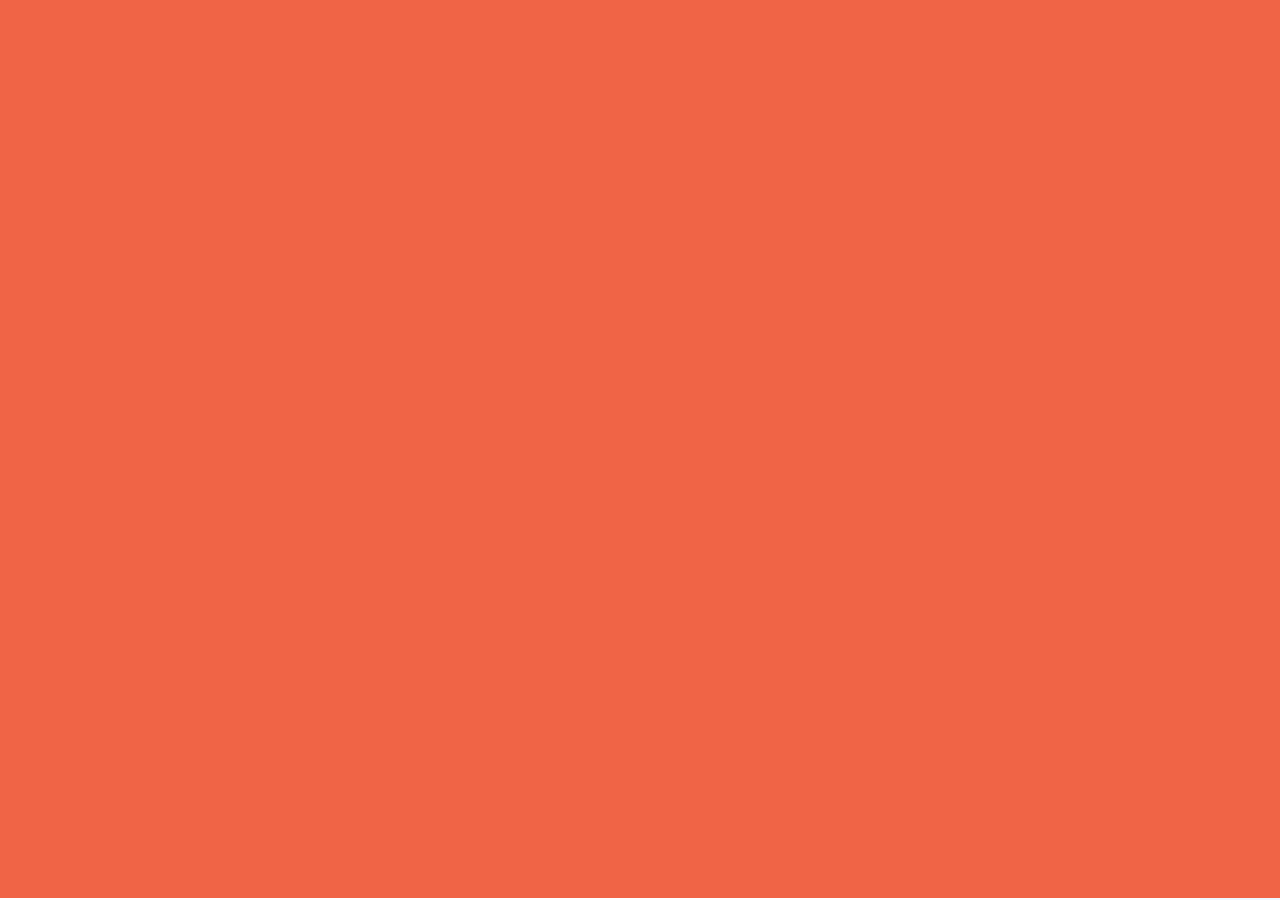
<file: 24Practice/DEMo/index.html>
<!DOCTYPE html>
<html lang="en">
<head>
    <meta charset="UTF-8">
    <meta http-equiv="X-UA-Compatible" content="IE=edge">
    <meta name="viewport" content="width=device-width, initial-scale=1.0">
    <link href="https://cdn.jsdelivr.net/npm/bootstrap@5.0.2/dist/css/bootstrap.min.css">
    <link rel="stylesheet" href="https://cdnjs.cloudflare.com/ajax/libs/font-awesome/6.4.0/css/all.min.css"  />
    <link rel="stylesheet" href="./assets/css/style.css">
    <title>DEMO Scroller</title>
</head>
<body>
  <div class="box"></div>

  <div class="main-logo">
    <a href="./index.html"><svg viewBox="0 0 75 77" fill="none" xmlns="http://www.w3.org/2000/svg" class="logo w-[7.7rem] h-auto"><g class="transition-opacity duration-500 ease-out opacity-100 delay-500"><path d="M32.9269 68.9795H31.7909V76.8173H32.9269V68.9795ZM1.57882 68.8572C1.57882 67.8876 2.43562 67.1284 3.77789 67.1284C4.84098 67.1284 5.79954 67.4764 6.75811 68.2809L7.4375 67.3553C6.38954 66.4903 5.3127 66.0516 3.80677 66.0516C1.84425 66.0516 0.412583 67.2646 0.412583 68.9617C0.412583 70.6588 1.50455 71.5101 3.88103 72.0395C6.05122 72.5099 6.56695 73.071 6.56695 74.0708C6.56695 75.1463 5.65239 75.8903 4.26473 75.8903C2.87708 75.8903 1.80024 75.3897 0.723396 74.3899L0 75.2701C1.23912 76.4074 2.58277 76.9685 4.22073 76.9685C6.27126 76.9685 7.74694 75.7858 7.74694 73.9512C7.74694 72.3132 6.68385 71.4495 4.38301 70.9338C2.10968 70.4332 1.57882 69.8721 1.57882 68.8572V68.8572ZM10.8097 70.0096H13.2302V68.9782H10.8097V66.6127H9.6737V68.9782H8.61061V70.0096H9.6737V74.7392C9.6737 76.3318 10.6034 76.9534 11.8274 76.9534C12.3734 76.9534 12.8011 76.8324 13.1999 76.6206V75.6194C12.8011 75.8161 12.4765 75.8917 12.0928 75.8917C11.3254 75.8917 10.8083 75.5438 10.8083 74.5879V70.0096H10.8097ZM15.5338 76.4514V73.8384C15.5269 73.7476 15.5228 73.6541 15.5228 73.5579V68.9795H14.3868V73.8467C14.3868 74.9909 14.7939 75.9109 15.5338 76.4528V76.4514ZM19.9209 76.8186H21.0431V68.9809H19.9209V73.4685C19.9209 74.9386 18.9321 75.9247 17.6338 75.9247C17.2666 75.9247 16.9462 75.8546 16.6684 75.7267V76.9286C16.8705 76.9658 17.0837 76.985 17.3092 76.985C18.6226 76.985 19.4038 76.3029 19.9209 75.4544V76.8186V76.8186ZM25.9817 76.985C26.3104 76.985 26.6102 76.9397 26.8867 76.8599V75.8367C26.6597 75.9027 26.4246 75.9385 26.188 75.9385C24.7412 75.9385 23.5021 74.7557 23.5021 72.8908C23.5021 71.026 24.7124 69.8584 26.188 69.8584C26.4246 69.8584 26.6597 69.8955 26.8867 69.9601V68.9314C26.6102 68.8558 26.309 68.8118 25.9817 68.8118C24.1512 68.8118 22.3359 70.3287 22.3359 72.906C22.3359 75.4832 24.1512 76.9837 25.9817 76.9837V76.985ZM28.9042 76.8173H30.0402V65.749H28.9042V70.48C28.6663 70.1265 28.3761 69.7882 28.0226 69.5104V70.6189C28.5783 71.1525 28.9482 71.9364 28.9482 72.8908C28.9482 73.8453 28.5769 74.6402 28.0226 75.1752V76.2493C28.3692 75.9618 28.6594 75.6111 28.9042 75.2398V76.8159V76.8173ZM31.718 67.266H33.0163V65.9773H31.718V67.266ZM37.105 76.7884V75.6125C36.1945 75.105 35.599 74.0805 35.599 72.8908C35.599 71.7012 36.1767 70.6519 37.105 70.1582V69.0346C35.5042 69.5915 34.4328 71.1442 34.4328 72.9211C34.4328 74.698 35.5042 76.2451 37.105 76.7884V76.7884ZM42.3888 72.8908C42.3888 70.6615 40.7055 68.8118 38.4184 68.8118C38.3579 68.8118 38.3001 68.8186 38.241 68.8214V69.8515C38.2905 69.8487 38.3386 69.8432 38.3881 69.8432C39.9972 69.8432 41.2226 71.2075 41.2226 72.9211C41.2226 74.6347 40.0701 75.9536 38.4184 75.9536C38.3579 75.9536 38.3001 75.9481 38.241 75.944V76.9919C38.2905 76.9947 38.3386 77.0002 38.3881 77.0002C40.6903 77.0002 42.3874 75.1202 42.3874 72.8922L42.3888 72.8908ZM47.7262 72.6942H48.4565V71.6187H47.7262V67.3127H48.4565V66.2056H46.56V76.8186H47.7262V72.6942V72.6942ZM54.7938 76.8186L51.621 72.4824C53.2439 72.1798 54.4252 71.1484 54.4252 69.3743C54.4252 67.464 52.9647 66.2056 50.6913 66.2056H49.5925V67.3127H50.6019C52.2688 67.3127 53.2438 68.1007 53.2438 69.421C53.2438 70.7413 52.1368 71.6201 50.5868 71.6201H49.5925V72.6955H50.3668L53.3621 76.82H54.7938V76.8186ZM57.5388 72.0423V70.9201V66.2042H56.3726V76.8173H57.5388V72.0409V72.0423ZM63.502 76.8186H64.6683V66.2056H63.502V70.9214H58.6748V72.0437H63.502V76.82V76.8186ZM67.83 75.7267V72.012H73.4673V70.9201H67.83V67.2962H74.1329V66.2042H66.6652V76.8173H74.2072V75.7253H67.8314L67.83 75.7267Z" fill="white"></path> <path d="M49.0568 45.5014H56.8936V56.8765H49.0568V45.5014ZM43.46 38.6767H56.8936V44.3642H47.9369V56.8778H43.4586V38.6767H43.46ZM37.8617 29.5761H56.8936V37.5381H42.34V56.8765H37.8617V29.5761V29.5761ZM27.7852 17.0639H56.8936V28.4376H36.7418V56.8765H27.7852V17.0639V17.0639ZM16.59 1.13723H56.8936V15.9253H26.6652V56.8765H16.59V1.13723ZM15.4701 58.0137H58.0121V0H15.4688V58.0137H15.4701Z" fill="white"></path></g> <g class="transition-opacity duration-500 ease-out opacity-0"><path d="M32.9269 68.9795H31.7909V76.8173H32.9269V68.9795ZM1.57882 68.8572C1.57882 67.8876 2.43562 67.1284 3.77789 67.1284C4.84098 67.1284 5.79954 67.4764 6.75811 68.2809L7.4375 67.3553C6.38954 66.4903 5.3127 66.0516 3.80677 66.0516C1.84425 66.0516 0.412583 67.2646 0.412583 68.9617C0.412583 70.6588 1.50455 71.5101 3.88103 72.0395C6.05122 72.5099 6.56695 73.071 6.56695 74.0708C6.56695 75.1463 5.65239 75.8903 4.26473 75.8903C2.87708 75.8903 1.80024 75.3897 0.723396 74.3899L0 75.2701C1.23912 76.4074 2.58277 76.9685 4.22073 76.9685C6.27126 76.9685 7.74694 75.7858 7.74694 73.9512C7.74694 72.3132 6.68385 71.4495 4.38301 70.9338C2.10968 70.4332 1.57882 69.8721 1.57882 68.8572V68.8572ZM10.8097 70.0096H13.2302V68.9782H10.8097V66.6127H9.6737V68.9782H8.61061V70.0096H9.6737V74.7392C9.6737 76.3318 10.6034 76.9534 11.8274 76.9534C12.3734 76.9534 12.8011 76.8324 13.1999 76.6206V75.6194C12.8011 75.8161 12.4765 75.8917 12.0928 75.8917C11.3254 75.8917 10.8083 75.5438 10.8083 74.5879V70.0096H10.8097ZM15.5338 76.4514V73.8384C15.5269 73.7476 15.5228 73.6541 15.5228 73.5579V68.9795H14.3868V73.8467C14.3868 74.9909 14.7939 75.9109 15.5338 76.4528V76.4514ZM19.9209 76.8186H21.0431V68.9809H19.9209V73.4685C19.9209 74.9386 18.9321 75.9247 17.6338 75.9247C17.2666 75.9247 16.9462 75.8546 16.6684 75.7267V76.9286C16.8705 76.9658 17.0837 76.985 17.3092 76.985C18.6226 76.985 19.4038 76.3029 19.9209 75.4544V76.8186V76.8186ZM25.9817 76.985C26.3104 76.985 26.6102 76.9397 26.8867 76.8599V75.8367C26.6597 75.9027 26.4246 75.9385 26.188 75.9385C24.7412 75.9385 23.5021 74.7557 23.5021 72.8908C23.5021 71.026 24.7124 69.8584 26.188 69.8584C26.4246 69.8584 26.6597 69.8955 26.8867 69.9601V68.9314C26.6102 68.8558 26.309 68.8118 25.9817 68.8118C24.1512 68.8118 22.3359 70.3287 22.3359 72.906C22.3359 75.4832 24.1512 76.9837 25.9817 76.9837V76.985ZM28.9042 76.8173H30.0402V65.749H28.9042V70.48C28.6663 70.1265 28.3761 69.7882 28.0226 69.5104V70.6189C28.5783 71.1525 28.9482 71.9364 28.9482 72.8908C28.9482 73.8453 28.5769 74.6402 28.0226 75.1752V76.2493C28.3692 75.9618 28.6594 75.6111 28.9042 75.2398V76.8159V76.8173ZM31.718 67.266H33.0163V65.9773H31.718V67.266ZM37.105 76.7884V75.6125C36.1945 75.105 35.599 74.0805 35.599 72.8908C35.599 71.7012 36.1767 70.6519 37.105 70.1582V69.0346C35.5042 69.5915 34.4328 71.1442 34.4328 72.9211C34.4328 74.698 35.5042 76.2451 37.105 76.7884V76.7884ZM42.3888 72.8908C42.3888 70.6615 40.7055 68.8118 38.4184 68.8118C38.3579 68.8118 38.3001 68.8186 38.241 68.8214V69.8515C38.2905 69.8487 38.3386 69.8432 38.3881 69.8432C39.9972 69.8432 41.2226 71.2075 41.2226 72.9211C41.2226 74.6347 40.0701 75.9536 38.4184 75.9536C38.3579 75.9536 38.3001 75.9481 38.241 75.944V76.9919C38.2905 76.9947 38.3386 77.0002 38.3881 77.0002C40.6903 77.0002 42.3874 75.1202 42.3874 72.8922L42.3888 72.8908ZM47.7262 72.6942H48.4565V71.6187H47.7262V67.3127H48.4565V66.2056H46.56V76.8186H47.7262V72.6942V72.6942ZM54.7938 76.8186L51.621 72.4824C53.2439 72.1798 54.4252 71.1484 54.4252 69.3743C54.4252 67.464 52.9647 66.2056 50.6913 66.2056H49.5925V67.3127H50.6019C52.2688 67.3127 53.2438 68.1007 53.2438 69.421C53.2438 70.7413 52.1368 71.6201 50.5868 71.6201H49.5925V72.6955H50.3668L53.3621 76.82H54.7938V76.8186ZM57.5388 72.0423V70.9201V66.2042H56.3726V76.8173H57.5388V72.0409V72.0423ZM63.502 76.8186H64.6683V66.2056H63.502V70.9214H58.6748V72.0437H63.502V76.82V76.8186ZM67.83 75.7267V72.012H73.4673V70.9201H67.83V67.2962H74.1329V66.2042H66.6652V76.8173H74.2072V75.7253H67.8314L67.83 75.7267Z" fill="black"></path> <path d="M49.0568 45.5014H56.8936V56.8765H49.0568V45.5014ZM43.46 38.6767H56.8936V44.3642H47.9369V56.8778H43.4586V38.6767H43.46ZM37.8617 29.5761H56.8936V37.5381H42.34V56.8765H37.8617V29.5761V29.5761ZM27.7852 17.0639H56.8936V28.4376H36.7418V56.8765H27.7852V17.0639V17.0639ZM16.59 1.13723H56.8936V15.9253H26.6652V56.8765H16.59V1.13723ZM15.4701 58.0137H58.0121V0H15.4688V58.0137H15.4701Z" fill="black"></path></g></svg></a>
  </div>

  <header>

        <span class="svg__logo">
          <svg viewBox="0 0 20 127" fill="none" xmlns="http://www.w3.org/2000/svg" class="w-[2rem] h-[12.7rem]"><path d="M5.52879 70.6482L5.52879 72.5923L18.9424 72.5923L18.9424 70.6482L5.52879 70.6482ZM5.31932 124.298C3.65997 124.298 2.36074 122.832 2.36074 120.534C2.36074 118.715 2.95622 117.075 4.33313 115.434L2.7491 114.271C1.26863 116.065 0.517812 117.908 0.517812 120.485C0.517812 123.844 2.59376 126.294 5.4982 126.294C8.40264 126.294 9.85956 124.425 10.7657 120.358C11.5707 116.644 12.531 115.761 14.2421 115.761C16.0827 115.761 17.356 117.326 17.356 119.701C17.356 122.076 16.4993 123.919 14.7882 125.762L16.2945 127C18.241 124.879 19.2013 122.58 19.2013 119.777C19.2013 116.267 17.1772 113.742 14.0374 113.742C11.2341 113.742 9.75601 115.561 8.87338 119.499C8.01664 123.389 7.05634 124.298 5.31932 124.298ZM7.2917 108.5L7.2917 104.358L5.52644 104.358L5.52644 108.5L1.47811 108.5L1.47811 110.444L5.52644 110.444L5.52644 112.264L7.2917 112.264L7.2917 110.444L15.386 110.444C18.1116 110.444 19.1754 108.853 19.1754 106.758C19.1754 105.824 18.9683 105.092 18.6058 104.409L16.8924 104.409C17.2289 105.092 17.3584 105.647 17.3584 106.304C17.3584 107.617 16.7629 108.502 15.1271 108.502L7.2917 108.502L7.2917 108.5ZM18.3163 100.415L13.8443 100.415C13.689 100.427 13.529 100.434 13.3642 100.434L5.52879 100.434L5.52879 102.378L13.8585 102.378C15.8167 102.378 17.3913 101.681 18.3187 100.415L18.3163 100.415ZM18.9448 92.9069L18.9448 90.9863L5.53115 90.9863L5.53115 92.9069L13.2112 92.9069C15.7273 92.9069 17.4149 94.5992 17.4149 96.8211C17.4149 97.4495 17.2948 97.998 17.0759 98.4734L19.1331 98.4734C19.1966 98.1274 19.2296 97.7626 19.2296 97.3766C19.2296 95.1288 18.0621 93.7919 16.6099 92.9069L18.9448 92.9069ZM19.2296 82.5343C19.2296 81.9717 19.1519 81.4586 19.0154 80.9856L17.2642 80.9856C17.3772 81.3739 17.4384 81.7764 17.4384 82.1812C17.4384 84.6573 15.4142 86.778 12.2227 86.778C9.03107 86.778 7.0328 84.7067 7.0328 82.1812C7.0328 81.7764 7.09634 81.3739 7.20697 80.9856L5.44642 80.9856C5.31697 81.4586 5.24165 81.9741 5.24165 82.5343C5.24165 85.667 7.83775 88.7739 12.2485 88.7739C16.6593 88.7739 19.2272 85.667 19.2272 82.5343L19.2296 82.5343ZM18.9424 77.5327L18.9424 75.5886L-2.24727e-06 75.5886L-2.16228e-06 77.5327L8.09666 77.5327C7.49177 77.9399 6.91275 78.4365 6.43731 79.0414L8.33439 79.0414C9.24762 78.0905 10.5892 77.4574 12.2227 77.4574C13.8561 77.4574 15.2165 78.0929 16.1321 79.0414L17.9703 79.0414C17.4784 78.4483 16.8782 77.9517 16.2427 77.5327L18.9401 77.5327L18.9424 77.5327ZM2.59611 72.7171L2.59611 70.4952L0.390709 70.4952L0.390709 72.7171L2.59611 72.7171ZM18.893 63.4977L16.8806 63.4977C16.0121 65.0559 14.2586 66.075 12.2227 66.075C10.1867 66.075 8.39087 65.0864 7.5459 63.4977L5.62294 63.4977C6.57618 66.2374 9.23349 68.0709 12.2744 68.0709C15.3154 68.0709 17.9633 66.2374 18.893 63.4977ZM12.2227 54.4549C8.40734 54.4549 5.24165 57.3358 5.24165 61.2499C5.24165 61.3535 5.25341 61.4524 5.25812 61.5536L7.02103 61.5536C7.01632 61.4688 7.00691 61.3865 7.00691 61.3017C7.00691 58.5479 9.34176 56.4508 12.2744 56.4508C15.2071 56.4508 17.4643 58.4232 17.4643 61.2499C17.4643 61.3535 17.4549 61.4524 17.4478 61.5536L19.2413 61.5536C19.246 61.4688 19.2555 61.3865 19.2555 61.3017C19.2555 57.3617 16.038 54.4572 12.225 54.4572L12.2227 54.4549ZM11.8861 45.3202L11.8861 44.0704L10.0455 44.0704L10.0455 45.3202L2.67613 45.3202L2.67613 44.0704L0.78142 44.0704L0.78142 47.3162L18.9448 47.3162L18.9448 45.3202L11.8861 45.3202ZM18.9448 33.2247L11.5236 38.6546C11.0058 35.8773 9.24055 33.8555 6.2043 33.8555C2.93504 33.8555 0.78142 36.3551 0.78142 40.2457L0.78142 42.1263L2.67613 42.1263L2.67613 40.3987C2.67613 37.546 4.02479 35.8773 6.28433 35.8773C8.54386 35.8773 10.0479 37.772 10.0479 40.4246L10.0479 42.1263L11.8884 42.1263L11.8884 40.8012L18.9471 35.6749L18.9471 33.2247L18.9448 33.2247ZM10.7704 28.5267L8.84983 28.5267L0.779063 28.5267L0.779063 30.5227L18.9424 30.5227L18.9424 28.5267L10.7681 28.5267L10.7704 28.5267ZM18.9448 18.3212L18.9448 16.3252L0.781419 16.3252L0.781419 18.3212L8.85218 18.3212L8.85218 26.5826L10.7728 26.5826L10.7728 18.3212L18.9471 18.3212L18.9448 18.3212ZM17.0759 10.9141L10.7187 10.9141L10.7187 1.2664L8.84983 1.2664L8.84983 10.9141L2.64789 10.9141L2.64789 0.127228L0.779062 0.127228L0.779063 12.9077L18.9424 12.9077L18.9424 0.000121242L17.0736 0.000121324L17.0736 10.9118L17.0759 10.9141Z" fill="black"></path></svg>
        </span>
        <button class="menu-button"><i onclick="myFunction(this)" class="fa-solid fa-bars"></i></button>
        <span>20%</span>

  </header>

  

  <nav id="nav-main" class="skew menu">
    <ul>
      <li class="about"><a href="./about.html" class="link">About</a></li>
      <li class="project"><a href="./Project.html" class="link">Projects</a></li>
      <li class="Journal"><a href="./Journal.html" class="link">Journal</a></li>
      <li class="contact"><a href="index.html" class="link">Home</a></li>
   </ul>
 </nav>

  <div class="wrapper">
    <div class="factsContainer">
   
    <div class="factsContainer_sm">
      <div class="fact">
        <img src="./assets/images/1665158307-studio-rhe-hero.jpg" alt="">
      </div>
      <div class="fact ">
         <div class="second">
          <div class="sec-first">
            <img src="./assets/images/aerial-3-copy.jpg" alt="">
            <h4>Established 1997</h4>
            <p>We are an architectural studio that believes in going further. Being bold. Exploring the new. Where the surprising delights the mind. Where people love to live, work and play. Let’s start building beyond.</p>
          </div>
         </div>
      </div>

      <div class="fact">
        <div class="d-flex justify-content-between gallery ">
          <figure>
            <img src="./assets/images/zil-pasyon-r1_1-2.jpg" alt="">
          </figure>
          <figure>
            <img src="./assets/images/rhe_zil-pasyon-island-1-1-1.jpg" alt="">
          </figure>
          <figure>
            <img src="./assets/images/dl-rhe-gb-0977-online.jpg" alt="">
          </figure>
        </div>

      </div>

      <div class="fact">
        <div class="d-flex justify-content-between gallery ">
          <figure>
            <img src="./assets/images/zil-pasyon-r1_1-2.jpg" alt="">
          </figure>
          <figure>
            <img src="./assets/images/rhe_zil-pasyon-island-1-1-1.jpg" alt="">
          </figure>
          <figure>
            <img src="./assets/images/dl-rhe-gb-0977-online.jpg" alt="">
          </figure>
        </div>

      </div>
      
    </div>
 </div>
 
 </div>


       

  <script src="https://cdn.jsdelivr.net/npm/bootstrap@5.0.2/dist/js/bootstrap.bundle.min.js"></script>
  <script src="https://code.jquery.com/jquery-3.5.1.js"></script>
  <script src="https://cdnjs.cloudflare.com/ajax/libs/gsap/3.11.5/gsap.min.js" ></script>
  <script src="https://assets.codepen.io/16327/gsap-latest-beta.min.js?r=3.10.0"></script>
  <script src="https://assets.codepen.io/16327/ScrollTrigger.min.js?v=3.10.0"></script>
  <script src="./assets/js/main.js"></script>

</body>
</html>
</file>
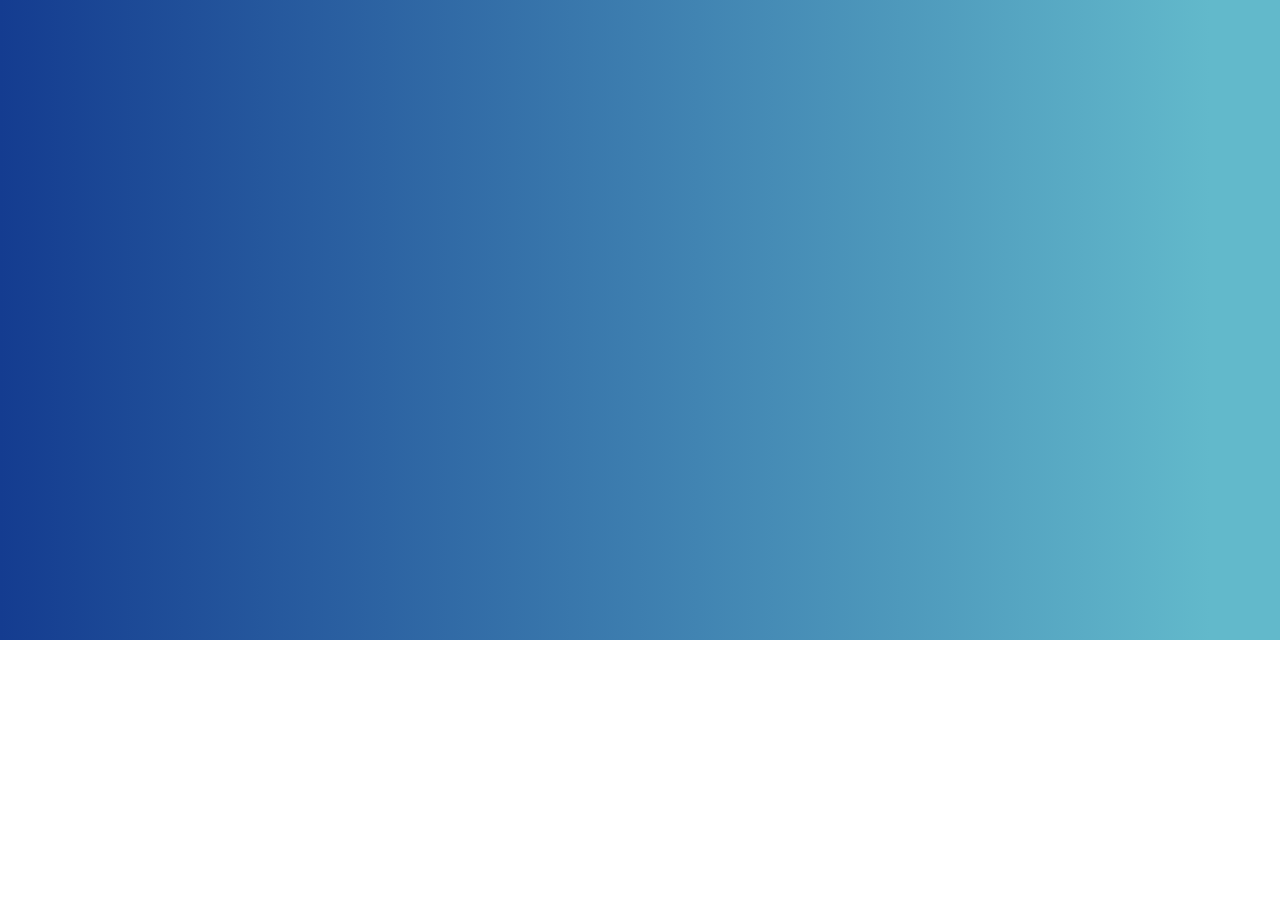
<file: 24Practice/Slide Animation Main Banner/index.html>
<!DOCTYPE html>
<html lang="en">
<head>
    <meta charset="UTF-8">
    <meta name="viewport" content="width=device-width, initial-scale=1.0">
    <title>Banner</title>
</head>

<style>
    #slider-container { position: relative; width: 100%; overflow: hidden; height: 100vh; } 
/* #slider-bg { width: 100%; }
#slider_image_svg_layer { position: absolute;  } */

/* .Slider { color: white; width: 100%; height: 100%; display: flex; flex-wrap: wrap; justify-content: center; align-items: center; background-repeat: no-repeat; background-size: cover; background-position: center; background-blend-mode: multiply; padding: 350px 0 60px; position: relative; }
.Slider.small {padding: 420px 0 20px;}
.Slider .Slider-content { width: 100%; display: flex; flex-wrap: wrap; justify-content: center; align-items: center; }
.Slider .Slider-content .Slider-content-inner { width: 100%; display: flex; flex-wrap: wrap; justify-content: center; align-items: center; }
.Slider .Slider-content .Slider-content-inner h1 { width: 100%; display: inline-block; vertical-align: middle; text-align: center; color: #fff; margin-bottom: 15px; }
.Slider .Slider-content .Slider-content-inner h1 span { font-weight: normal; }
.Slider .Slider-content .Slider-content-inner p { width: 100%; display: inline-block; vertical-align: middle; font-size: 24px; font-weight: bold; text-align: center; text-transform: capitalize; color: #a3dbe3; margin-bottom: 0; }
.Slider .Slider-content .Slider-content-inner .down-arrow { width: 100%; display: flex; justify-content: center; align-items: center; margin-top: 150px; }
.Slider .Slider-content .Slider-content-inner .down-arrow a { width: 100%; display: flex; justify-content: center; align-items: center; }
.Slider .Slider-content .Slider-content-inner .down-arrow a img { width: 40px; height: 40px !important; object-fit: contain; object-position: center; display: inline-block; vertical-align: middle; }
.Slider .Slider-slide { z-index: -1; position: absolute; width: 100%; top: 0; left: 0; height: 100%; transition: opacity 1s ease-in-out; background-position: center center; background-repeat: no-repeat; background-size: cover; background-blend-mode: multiply; background-color: #f6213a; opacity: 0; }
.Slider .Slider-slide.show { background-blend-mode: multiply; background-color: #f6213a; opacity: 1; } */

* {
    margin: 0;
    padding: 0;
    box-sizing: border-box;
}
#slider_image_svg_layer {
    background: linear-gradient(90deg,#143c90,#62b9cb 94.55%),#111c55;
}
image.image00 {
    width: 100%;
    height: auto;
    object-fit: cover;
    object-position: center;
}

</style>

<body>
  <div id="slider-container" >
    <div id="slider-bg">
			<svg version="1.1" id="slider_image_svg_layer" xmlns="http://www.w3.org/2000/svg" xmlns:xlink="http://www.w3.org/1999/xlink" x="0px" y="0px" viewBox="0 0 1600 800" style="enable-background:new 0 0 1600 800;" xml:space="preserve">
					<mask id="imageMsk00">
						<g id="verticalShapes00">
							<rect y="1078.2" style="fill: rgb(255, 255, 255); transform-origin: 0px 0px;" width="1600" height="40" data-svg-origin="800 1098.199951171875" transform="matrix(1,0,0,1,0,0)"></rect>
							<rect y="1039.7" style="fill: rgb(255, 255, 255); transform-origin: 0px 0px;" width="1600" height="40" data-svg-origin="800 1059.699951171875" transform="matrix(1,0,0,1,0,0)"></rect>
							<rect y="1001.2" style="fill: rgb(255, 255, 255); transform-origin: 0px 0px;" width="1600" height="40" data-svg-origin="800 1021.2000122070312" transform="matrix(1,0,0,1,0,0)"></rect>
							<rect y="962.7" style="fill: rgb(255, 255, 255); transform-origin: 0px 0px;" width="1600" height="40" data-svg-origin="800 982.7000122070312" transform="matrix(1,0,0,1,0,0)"></rect>
							<rect y="924.2" style="fill: rgb(255, 255, 255); transform-origin: 0px 0px;" width="1600" height="40" data-svg-origin="800 944.2000122070312" transform="matrix(1,0,0,1,0,0)"></rect>
							<rect y="885.6" style="fill: rgb(255, 255, 255); transform-origin: 0px 0px;" width="1600" height="40" data-svg-origin="800 905.5999755859375" transform="matrix(1,0,0,1,0,0)"></rect>
							<rect y="847.2" style="fill: rgb(255, 255, 255); transform-origin: 0px 0px;" width="1600" height="40" data-svg-origin="800 867.2000122070312" transform="matrix(1,0,0,1,0,0)"></rect>
							<rect y="808.6" style="fill: rgb(255, 255, 255); transform-origin: 0px 0px;" width="1600" height="40" data-svg-origin="800 828.5999755859375" transform="matrix(1,0,0,1,0,0)"></rect>
							<rect y="770.2" style="fill: rgb(255, 255, 255); transform-origin: 0px 0px;" width="1600" height="40" data-svg-origin="800 790.2000122070312" transform="matrix(1,0,0,1,0,0)"></rect>
							<rect y="731.6" style="fill: rgb(255, 255, 255); transform-origin: 0px 0px;" width="1600" height="40" data-svg-origin="800 751.5999755859375" transform="matrix(1,0,0,1,0,0)"></rect>
							<rect y="693.1" style="fill: rgb(255, 255, 255); transform-origin: 0px 0px;" width="1600" height="40" data-svg-origin="800 713.0999755859375" transform="matrix(1,0,0,1,0,0)"></rect>
							<rect y="654.6" style="fill: rgb(255, 255, 255); transform-origin: 0px 0px;" width="1600" height="40" data-svg-origin="800 674.5999755859375" transform="matrix(1,0,0,1,0,0)"></rect>
							<rect y="616.1" style="fill: rgb(255, 255, 255); transform-origin: 0px 0px;" width="1600" height="40" data-svg-origin="800 636.0999755859375" transform="matrix(1,0,0,1,0,0)"></rect>
							<rect y="577.6" style="fill: rgb(255, 255, 255); transform-origin: 0px 0px;" width="1600" height="40" data-svg-origin="800 597.5999755859375" transform="matrix(1,0,0,1,0,0)"></rect>
							<rect y="539" style="fill: rgb(255, 255, 255); transform-origin: 0px 0px;" width="1600" height="40" data-svg-origin="800 559" transform="matrix(1,0,0,1,0,0)"></rect>
							<rect y="500.6" style="fill: rgb(255, 255, 255); transform-origin: 0px 0px;" width="1600" height="40" data-svg-origin="800 520.6000061035156" transform="matrix(1,0,0,1,0,0)"></rect>
							<rect y="462" style="fill: rgb(255, 255, 255); transform-origin: 0px 0px;" width="1600" height="40" data-svg-origin="800 482" transform="matrix(1,0,0,1,0,0)"></rect>
							<rect y="423.6" style="fill: rgb(255, 255, 255); transform-origin: 0px 0px;" width="1600" height="40" data-svg-origin="800 443.6000061035156" transform="matrix(1,0,0,1,0,0)"></rect>
							<rect y="385.1" style="fill: rgb(255, 255, 255); transform-origin: 0px 0px;" width="1600" height="40" data-svg-origin="800 405.1000061035156" transform="matrix(1,0,0,1,0,0)"></rect>
							<rect y="346.6" style="fill: rgb(255, 255, 255); transform-origin: 0px 0px;" width="1600" height="40" data-svg-origin="800 366.6000061035156" transform="matrix(1,0,0,1,0,0)"></rect>
							<rect y="308.1" style="fill: rgb(255, 255, 255); transform-origin: 0px 0px;" width="1600" height="40" data-svg-origin="800 328.1000061035156" transform="matrix(1,0,0,1,0,0)"></rect>
							<rect y="269.6" style="fill: rgb(255, 255, 255); transform-origin: 0px 0px;" width="1600" height="40" data-svg-origin="800 289.6000061035156" transform="matrix(1,0,0,1,0,0)"></rect>
							<rect y="231" style="fill: rgb(255, 255, 255); transform-origin: 0px 0px;" width="1600" height="40" data-svg-origin="800 251" transform="matrix(1,0,0,1,0,0)"></rect>
							<rect y="192.6" style="fill: rgb(255, 255, 255); transform-origin: 0px 0px;" width="1600" height="40" data-svg-origin="800 212.60000610351562" transform="matrix(1,0,0,1,0,0)"></rect>
							<rect y="154" style="fill: rgb(255, 255, 255); transform-origin: 0px 0px;" width="1600" height="40" data-svg-origin="800 174" transform="matrix(1,0,0,1,0,0)"></rect>
							<rect y="115.6" style="fill: rgb(255, 255, 255); transform-origin: 0px 0px;" width="1600" height="40" data-svg-origin="800 135.5999984741211" transform="matrix(1,0,0,1,0,0)"></rect>
							<rect y="77" style="fill: rgb(255, 255, 255); transform-origin: 0px 0px;" width="1600" height="40" data-svg-origin="800 97" transform="matrix(1,0,0,1,0,0)"></rect>
							<rect y="38.5" style="fill: rgb(255, 255, 255); transform-origin: 0px 0px;" width="1600" height="40" data-svg-origin="800 58.5" transform="matrix(1,0,0,1,0,0)"></rect>
							<rect style="fill: rgb(255, 255, 255); transform-origin: 0px 0px;" width="1600" height="40" data-svg-origin="800 20" transform="matrix(1,0,0,1,0,0)"></rect>
						</g>
					</mask>
				<g id="imageContainer00" mask="url(#imageMsk00)">
					<image class="image00" style="overflow:visible; " xlink:href="https://pensionmark.com/hubfs/homepage%20banner.jpeg">
					</image>
				</g>


                
			
						
            
            <rect width="1600" height="800" style=" mix-blend-mode: lighten"></rect>
        </svg>

    </div>
</div>

    <script src="./gsap.js"></script>
    <script src="./app.js"></script>
</body>

</html>
</file>
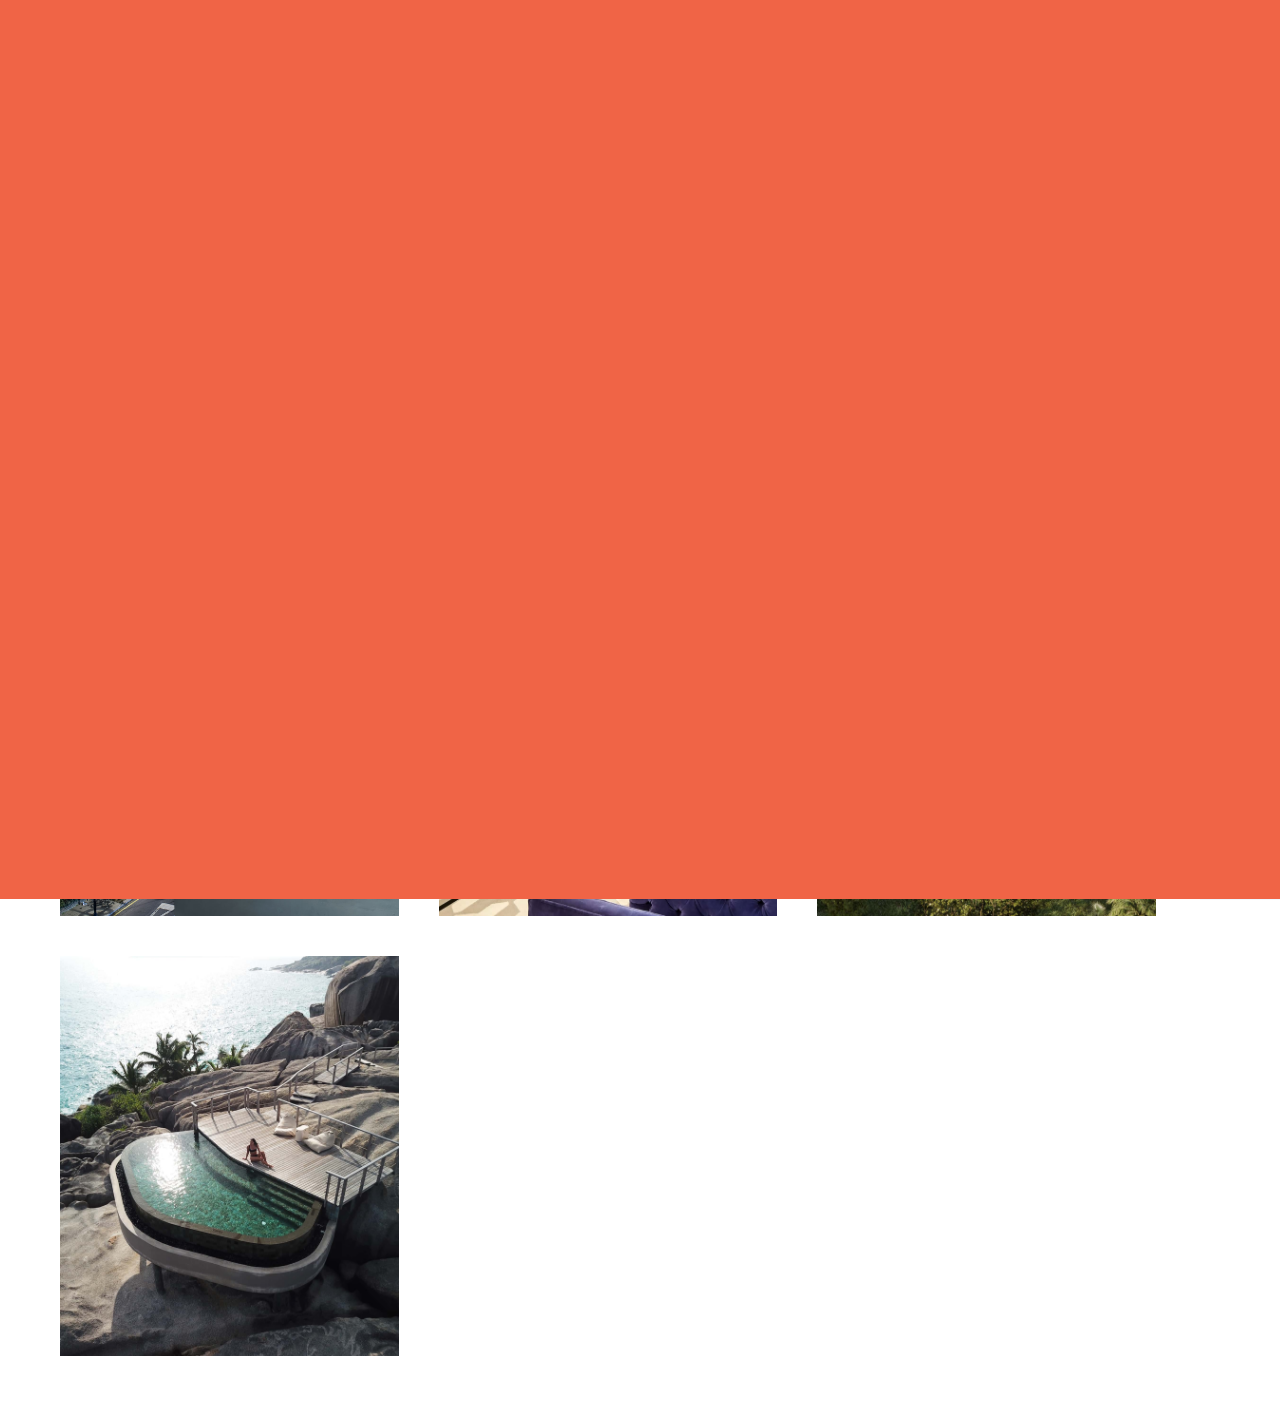
<file: 24Practice/DEMo/Journal.html>
<!DOCTYPE html>
<html lang="en">
<head>
    <meta charset="UTF-8">
    <meta http-equiv="X-UA-Compatible" content="IE=edge">
    <meta name="viewport" content="width=device-width, initial-scale=1.0">
    <link href="https://cdn.jsdelivr.net/npm/bootstrap@5.0.2/dist/css/bootstrap.min.css">
    <link rel="stylesheet" href="https://cdnjs.cloudflare.com/ajax/libs/font-awesome/6.4.0/css/all.min.css"  />
    <link rel="stylesheet" href="./assets/css/style.css">
    <title>DEMO Scroller</title>
</head>
<body>

  <div class="box"></div>


  <div class="main-logo">
    <a href="index.html "><svg viewBox="0 0 75 77" fill="none" xmlns="http://www.w3.org/2000/svg" class="logo w-[7.7rem] h-auto"><g class="transition-opacity duration-500 ease-out opacity-100 delay-500"><path d="M32.9269 68.9795H31.7909V76.8173H32.9269V68.9795ZM1.57882 68.8572C1.57882 67.8876 2.43562 67.1284 3.77789 67.1284C4.84098 67.1284 5.79954 67.4764 6.75811 68.2809L7.4375 67.3553C6.38954 66.4903 5.3127 66.0516 3.80677 66.0516C1.84425 66.0516 0.412583 67.2646 0.412583 68.9617C0.412583 70.6588 1.50455 71.5101 3.88103 72.0395C6.05122 72.5099 6.56695 73.071 6.56695 74.0708C6.56695 75.1463 5.65239 75.8903 4.26473 75.8903C2.87708 75.8903 1.80024 75.3897 0.723396 74.3899L0 75.2701C1.23912 76.4074 2.58277 76.9685 4.22073 76.9685C6.27126 76.9685 7.74694 75.7858 7.74694 73.9512C7.74694 72.3132 6.68385 71.4495 4.38301 70.9338C2.10968 70.4332 1.57882 69.8721 1.57882 68.8572V68.8572ZM10.8097 70.0096H13.2302V68.9782H10.8097V66.6127H9.6737V68.9782H8.61061V70.0096H9.6737V74.7392C9.6737 76.3318 10.6034 76.9534 11.8274 76.9534C12.3734 76.9534 12.8011 76.8324 13.1999 76.6206V75.6194C12.8011 75.8161 12.4765 75.8917 12.0928 75.8917C11.3254 75.8917 10.8083 75.5438 10.8083 74.5879V70.0096H10.8097ZM15.5338 76.4514V73.8384C15.5269 73.7476 15.5228 73.6541 15.5228 73.5579V68.9795H14.3868V73.8467C14.3868 74.9909 14.7939 75.9109 15.5338 76.4528V76.4514ZM19.9209 76.8186H21.0431V68.9809H19.9209V73.4685C19.9209 74.9386 18.9321 75.9247 17.6338 75.9247C17.2666 75.9247 16.9462 75.8546 16.6684 75.7267V76.9286C16.8705 76.9658 17.0837 76.985 17.3092 76.985C18.6226 76.985 19.4038 76.3029 19.9209 75.4544V76.8186V76.8186ZM25.9817 76.985C26.3104 76.985 26.6102 76.9397 26.8867 76.8599V75.8367C26.6597 75.9027 26.4246 75.9385 26.188 75.9385C24.7412 75.9385 23.5021 74.7557 23.5021 72.8908C23.5021 71.026 24.7124 69.8584 26.188 69.8584C26.4246 69.8584 26.6597 69.8955 26.8867 69.9601V68.9314C26.6102 68.8558 26.309 68.8118 25.9817 68.8118C24.1512 68.8118 22.3359 70.3287 22.3359 72.906C22.3359 75.4832 24.1512 76.9837 25.9817 76.9837V76.985ZM28.9042 76.8173H30.0402V65.749H28.9042V70.48C28.6663 70.1265 28.3761 69.7882 28.0226 69.5104V70.6189C28.5783 71.1525 28.9482 71.9364 28.9482 72.8908C28.9482 73.8453 28.5769 74.6402 28.0226 75.1752V76.2493C28.3692 75.9618 28.6594 75.6111 28.9042 75.2398V76.8159V76.8173ZM31.718 67.266H33.0163V65.9773H31.718V67.266ZM37.105 76.7884V75.6125C36.1945 75.105 35.599 74.0805 35.599 72.8908C35.599 71.7012 36.1767 70.6519 37.105 70.1582V69.0346C35.5042 69.5915 34.4328 71.1442 34.4328 72.9211C34.4328 74.698 35.5042 76.2451 37.105 76.7884V76.7884ZM42.3888 72.8908C42.3888 70.6615 40.7055 68.8118 38.4184 68.8118C38.3579 68.8118 38.3001 68.8186 38.241 68.8214V69.8515C38.2905 69.8487 38.3386 69.8432 38.3881 69.8432C39.9972 69.8432 41.2226 71.2075 41.2226 72.9211C41.2226 74.6347 40.0701 75.9536 38.4184 75.9536C38.3579 75.9536 38.3001 75.9481 38.241 75.944V76.9919C38.2905 76.9947 38.3386 77.0002 38.3881 77.0002C40.6903 77.0002 42.3874 75.1202 42.3874 72.8922L42.3888 72.8908ZM47.7262 72.6942H48.4565V71.6187H47.7262V67.3127H48.4565V66.2056H46.56V76.8186H47.7262V72.6942V72.6942ZM54.7938 76.8186L51.621 72.4824C53.2439 72.1798 54.4252 71.1484 54.4252 69.3743C54.4252 67.464 52.9647 66.2056 50.6913 66.2056H49.5925V67.3127H50.6019C52.2688 67.3127 53.2438 68.1007 53.2438 69.421C53.2438 70.7413 52.1368 71.6201 50.5868 71.6201H49.5925V72.6955H50.3668L53.3621 76.82H54.7938V76.8186ZM57.5388 72.0423V70.9201V66.2042H56.3726V76.8173H57.5388V72.0409V72.0423ZM63.502 76.8186H64.6683V66.2056H63.502V70.9214H58.6748V72.0437H63.502V76.82V76.8186ZM67.83 75.7267V72.012H73.4673V70.9201H67.83V67.2962H74.1329V66.2042H66.6652V76.8173H74.2072V75.7253H67.8314L67.83 75.7267Z" fill="white"></path> <path d="M49.0568 45.5014H56.8936V56.8765H49.0568V45.5014ZM43.46 38.6767H56.8936V44.3642H47.9369V56.8778H43.4586V38.6767H43.46ZM37.8617 29.5761H56.8936V37.5381H42.34V56.8765H37.8617V29.5761V29.5761ZM27.7852 17.0639H56.8936V28.4376H36.7418V56.8765H27.7852V17.0639V17.0639ZM16.59 1.13723H56.8936V15.9253H26.6652V56.8765H16.59V1.13723ZM15.4701 58.0137H58.0121V0H15.4688V58.0137H15.4701Z" fill="white"></path></g> <g class="transition-opacity duration-500 ease-out opacity-0"><path d="M32.9269 68.9795H31.7909V76.8173H32.9269V68.9795ZM1.57882 68.8572C1.57882 67.8876 2.43562 67.1284 3.77789 67.1284C4.84098 67.1284 5.79954 67.4764 6.75811 68.2809L7.4375 67.3553C6.38954 66.4903 5.3127 66.0516 3.80677 66.0516C1.84425 66.0516 0.412583 67.2646 0.412583 68.9617C0.412583 70.6588 1.50455 71.5101 3.88103 72.0395C6.05122 72.5099 6.56695 73.071 6.56695 74.0708C6.56695 75.1463 5.65239 75.8903 4.26473 75.8903C2.87708 75.8903 1.80024 75.3897 0.723396 74.3899L0 75.2701C1.23912 76.4074 2.58277 76.9685 4.22073 76.9685C6.27126 76.9685 7.74694 75.7858 7.74694 73.9512C7.74694 72.3132 6.68385 71.4495 4.38301 70.9338C2.10968 70.4332 1.57882 69.8721 1.57882 68.8572V68.8572ZM10.8097 70.0096H13.2302V68.9782H10.8097V66.6127H9.6737V68.9782H8.61061V70.0096H9.6737V74.7392C9.6737 76.3318 10.6034 76.9534 11.8274 76.9534C12.3734 76.9534 12.8011 76.8324 13.1999 76.6206V75.6194C12.8011 75.8161 12.4765 75.8917 12.0928 75.8917C11.3254 75.8917 10.8083 75.5438 10.8083 74.5879V70.0096H10.8097ZM15.5338 76.4514V73.8384C15.5269 73.7476 15.5228 73.6541 15.5228 73.5579V68.9795H14.3868V73.8467C14.3868 74.9909 14.7939 75.9109 15.5338 76.4528V76.4514ZM19.9209 76.8186H21.0431V68.9809H19.9209V73.4685C19.9209 74.9386 18.9321 75.9247 17.6338 75.9247C17.2666 75.9247 16.9462 75.8546 16.6684 75.7267V76.9286C16.8705 76.9658 17.0837 76.985 17.3092 76.985C18.6226 76.985 19.4038 76.3029 19.9209 75.4544V76.8186V76.8186ZM25.9817 76.985C26.3104 76.985 26.6102 76.9397 26.8867 76.8599V75.8367C26.6597 75.9027 26.4246 75.9385 26.188 75.9385C24.7412 75.9385 23.5021 74.7557 23.5021 72.8908C23.5021 71.026 24.7124 69.8584 26.188 69.8584C26.4246 69.8584 26.6597 69.8955 26.8867 69.9601V68.9314C26.6102 68.8558 26.309 68.8118 25.9817 68.8118C24.1512 68.8118 22.3359 70.3287 22.3359 72.906C22.3359 75.4832 24.1512 76.9837 25.9817 76.9837V76.985ZM28.9042 76.8173H30.0402V65.749H28.9042V70.48C28.6663 70.1265 28.3761 69.7882 28.0226 69.5104V70.6189C28.5783 71.1525 28.9482 71.9364 28.9482 72.8908C28.9482 73.8453 28.5769 74.6402 28.0226 75.1752V76.2493C28.3692 75.9618 28.6594 75.6111 28.9042 75.2398V76.8159V76.8173ZM31.718 67.266H33.0163V65.9773H31.718V67.266ZM37.105 76.7884V75.6125C36.1945 75.105 35.599 74.0805 35.599 72.8908C35.599 71.7012 36.1767 70.6519 37.105 70.1582V69.0346C35.5042 69.5915 34.4328 71.1442 34.4328 72.9211C34.4328 74.698 35.5042 76.2451 37.105 76.7884V76.7884ZM42.3888 72.8908C42.3888 70.6615 40.7055 68.8118 38.4184 68.8118C38.3579 68.8118 38.3001 68.8186 38.241 68.8214V69.8515C38.2905 69.8487 38.3386 69.8432 38.3881 69.8432C39.9972 69.8432 41.2226 71.2075 41.2226 72.9211C41.2226 74.6347 40.0701 75.9536 38.4184 75.9536C38.3579 75.9536 38.3001 75.9481 38.241 75.944V76.9919C38.2905 76.9947 38.3386 77.0002 38.3881 77.0002C40.6903 77.0002 42.3874 75.1202 42.3874 72.8922L42.3888 72.8908ZM47.7262 72.6942H48.4565V71.6187H47.7262V67.3127H48.4565V66.2056H46.56V76.8186H47.7262V72.6942V72.6942ZM54.7938 76.8186L51.621 72.4824C53.2439 72.1798 54.4252 71.1484 54.4252 69.3743C54.4252 67.464 52.9647 66.2056 50.6913 66.2056H49.5925V67.3127H50.6019C52.2688 67.3127 53.2438 68.1007 53.2438 69.421C53.2438 70.7413 52.1368 71.6201 50.5868 71.6201H49.5925V72.6955H50.3668L53.3621 76.82H54.7938V76.8186ZM57.5388 72.0423V70.9201V66.2042H56.3726V76.8173H57.5388V72.0409V72.0423ZM63.502 76.8186H64.6683V66.2056H63.502V70.9214H58.6748V72.0437H63.502V76.82V76.8186ZM67.83 75.7267V72.012H73.4673V70.9201H67.83V67.2962H74.1329V66.2042H66.6652V76.8173H74.2072V75.7253H67.8314L67.83 75.7267Z" fill="black"></path> <path d="M49.0568 45.5014H56.8936V56.8765H49.0568V45.5014ZM43.46 38.6767H56.8936V44.3642H47.9369V56.8778H43.4586V38.6767H43.46ZM37.8617 29.5761H56.8936V37.5381H42.34V56.8765H37.8617V29.5761V29.5761ZM27.7852 17.0639H56.8936V28.4376H36.7418V56.8765H27.7852V17.0639V17.0639ZM16.59 1.13723H56.8936V15.9253H26.6652V56.8765H16.59V1.13723ZM15.4701 58.0137H58.0121V0H15.4688V58.0137H15.4701Z" fill="black"></path></g></svg></a>
  </div>

  <header>

        <span>STUDIoHR</span>
        <button class="menu-button"><i onclick="myFunction(this)" class="fa-solid fa-bars"></i></button>
        <span>20%</span>

  </header>

  

  <nav id="nav-main" class="skew menu">
    <ul>
      <li class="about"><a href="./about.html" class="link">About</a></li>
      <li class="project"><a href="./Project.html" class="link">Projects</a></li>
      <li class="Journal"><a href="./Journal.html" class="link">Journal</a></li>
      <li class="contact"><a href="index.html" class="link">Home</a></li>
   </ul>
 </nav>

 <main>
  <div class="top__title d-flex justify-content-center">
      <h1>Journal</h1>
  </div>


  <div class="on-page-menu">
      <div class="pagination">
        <button class="section-1">All</button>
        <button class="section-2">Updates</button>
        <button class="section-3"> Commercial </button>
        <button class="section-4"> Resorts </button>
      </div>  
    </div>
    
    <div class="on-page-content-container ">
      <div class="section-1 on-page-section content-section">
          <div class="content__main">
              <div class="imgs"><img src="./assets/images/g-1.jpg" alt=""></div>
              <div class="imgs"><img src="./assets/images/g-2.jpg" alt=""></div>
              <div class="imgs"><img src="./assets/images/g-3.jpg" alt=""></div>
              <div class="imgs"><img src="./assets/images/g-4.jpg" alt=""></div>
          </div>
      </div>
      <div class="section-2 on-page-section content-section" style="display: none;">
          <div class="content__main">
              <div class="imgs"><img src="./assets/images/g-2.jpg" alt=""></div>
              <div class="imgs"><img src="./assets/images/g-3.jpg" alt=""></div>
              <div class="imgs"><img src="./assets/images/g-1.jpg" alt=""></div>
              <div class="imgs"><img src="./assets/images/g-4.jpg" alt=""></div>
          </div>
      </div>
      <div class="section-3 on-page-section content-section" style="display: none;">
          <div class="content__main">
              <div class="imgs"><img src="./assets/images/g-3.jpg" alt=""></div>
              <div class="imgs"><img src="./assets/images/g-2.jpg" alt=""></div>
              <div class="imgs"><img src="./assets/images/g-1.jpg" alt=""></div>
              <div class="imgs"><img src="./assets/images/g-4.jpg" alt=""></div>
          </div>
      </div>
      <div class="section-4 on-page-section content-section" style="display: none;">
          <div class="content__main">
              <div class="imgs"><img src="./assets/images/g-4.jpg" alt=""></div>
              <div class="imgs"><img src="./assets/images/g-1.jpg" alt=""></div>
              <div class="imgs"><img src="./assets/images/g-3.jpg" alt=""></div>
              <div class="imgs"><img src="./assets/images/g-2.jpg" alt=""></div>
          </div>
      </div>
    </div>
</main>


       

  <script src="https://cdn.jsdelivr.net/npm/bootstrap@5.0.2/dist/js/bootstrap.bundle.min.js"></script>
  <script src="https://code.jquery.com/jquery-3.5.1.js"></script>
  <script src="https://cdnjs.cloudflare.com/ajax/libs/gsap/3.11.5/gsap.min.js" ></script>
  <script src="https://assets.codepen.io/16327/gsap-latest-beta.min.js?r=3.10.0"></script>
  <script src="https://assets.codepen.io/16327/ScrollTrigger.min.js?v=3.10.0"></script>
  <script src="./assets/js/main.js"></script>

</body>
</html>
</file>
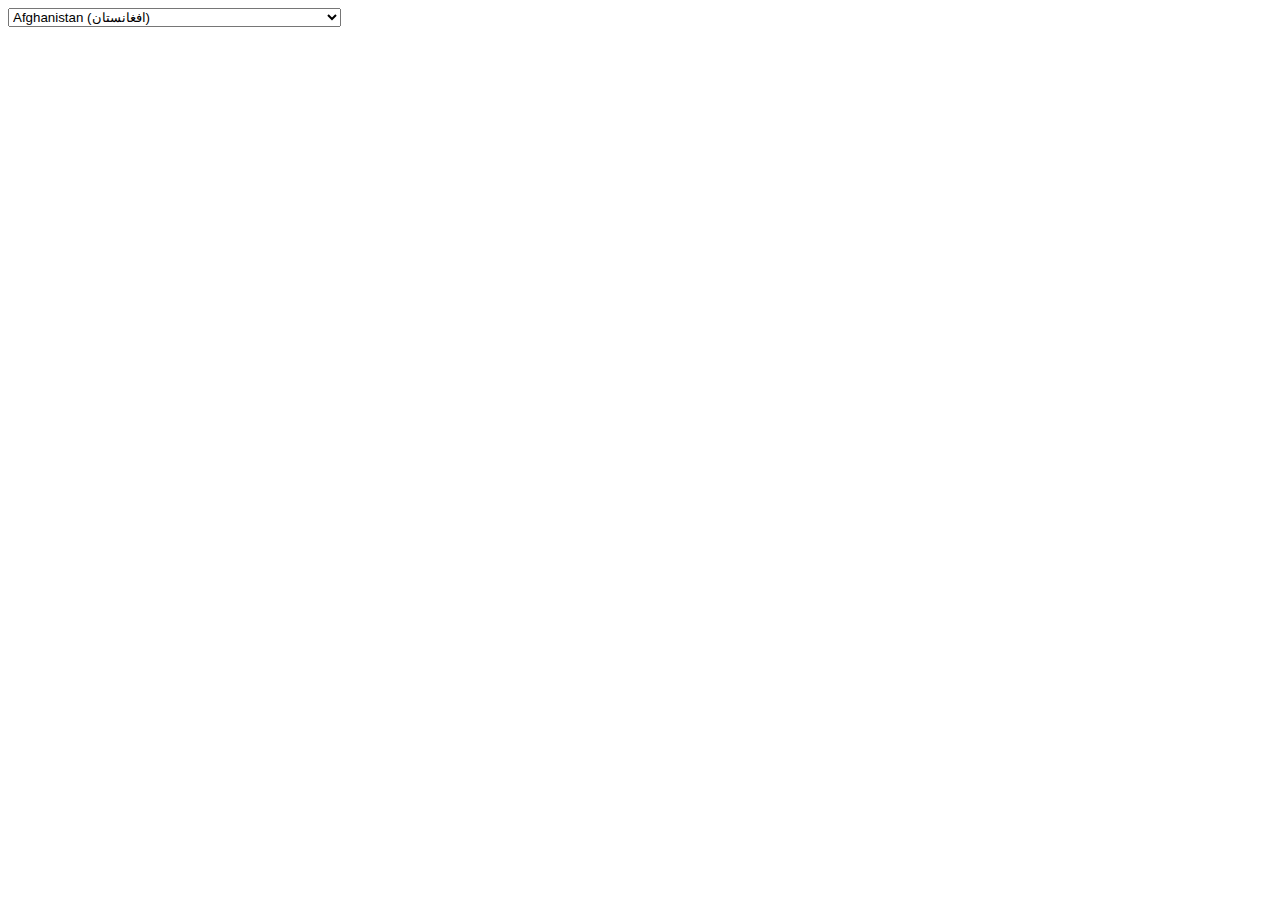
<file: 24Practice/DEMo/Project copy.html>
<!DOCTYPE html>
<html lang="en">

<head>
  <meta charset="UTF-8">
  <meta name="viewport" content="width=device-width, initial-scale=1.0">
  <title>Document</title>
</head>

<body>


  <select id="phone_ext-961116b7-f611-4322-96f9-5090383e9e0b_1143" required="" class="hs-input" name="">
    <option disabled="" value="">*</option>
    <option value="AF">Afghanistan (&#x202B;افغانستان&#x202C;&lrm;)</option>
    <option value="AL">Albania (Shqipëri)</option>
    <option value="DZ">Algeria (&#x202B;الجزائر&#x202C;&lrm;)</option>
    <option value="AS">American Samoa</option>
    <option value="AD">Andorra</option>
    <option value="AO">Angola</option>
    <option value="AI">Anguilla</option>
    <option value="AG">Antigua and Barbuda</option>
    <option value="AR">Argentina</option>
    <option value="AM">Armenia (Հայաստան)</option>
    <option value="AW">Aruba</option>
    <option value="AU">Australia</option>
    <option value="AT">Austria (Österreich)</option>
    <option value="AZ">Azerbaijan (Azərbaycan)</option>
    <option value="BS">Bahamas</option>
    <option value="BH">Bahrain (&#x202B;البحرين&#x202C;&lrm;)</option>
    <option value="BD">Bangladesh (বাংলাদেশ)</option>
    <option value="BB">Barbados</option>
    <option value="BY">Belarus (Беларусь)</option>
    <option value="BE">Belgium (België)</option>
    <option value="BZ">Belize</option>
    <option value="BJ">Benin (Bénin)</option>
    <option value="BM">Bermuda</option>
    <option value="BT">Bhutan (འབྲུག)</option>
    <option value="BO">Bolivia</option>
    <option value="BA">Bosnia and Herzegovina (Босна и Херцеговина)</option>
    <option value="BW">Botswana</option>
    <option value="BR">Brazil (Brasil)</option>
    <option value="IO">British Indian Ocean Territory</option>
    <option value="VG">British Virgin Islands</option>
    <option value="BN">Brunei</option>
    <option value="BG">Bulgaria (България)</option>
    <option value="BF">Burkina Faso</option>
    <option value="BI">Burundi (Uburundi)</option>
    <option value="KH">Cambodia (កម្ពុជា)</option>
    <option value="CM">Cameroon (Cameroun)</option>
    <option value="CA">Canada</option>
    <option value="CV">Cape Verde (Kabu Verdi)</option>
    <option value="BQ">Caribbean Netherlands</option>
    <option value="KY">Cayman Islands</option>
    <option value="CF">Central African Republic (République centrafricaine)</option>
    <option value="TD">Chad (Tchad)</option>
    <option value="CL">Chile</option>
    <option value="CN">China (中国)</option>
    <option value="CO">Colombia</option>
    <option value="KM">Comoros (&#x202B;جزر القمر&#x202C;&lrm;)</option>
    <option value="CD">Congo (DRC) (Jamhuri ya Kidemokrasia ya Kongo)</option>
    <option value="CG">Congo (Republic) (Congo-Brazzaville)</option>
    <option value="CK">Cook Islands</option>
    <option value="CR">Costa Rica</option>
    <option value="CI">Côte d’Ivoire</option>
    <option value="HR">Croatia (Hrvatska)</option>
    <option value="CU">Cuba</option>
    <option value="CW">Curaçao</option>
    <option value="CY">Cyprus (Κύπρος)</option>
    <option value="CZ">Czech Republic (Česká republika)</option>
    <option value="DK">Denmark (Danmark)</option>
    <option value="DJ">Djibouti</option>
    <option value="DM">Dominica</option>
    <option value="DO">Dominican Republic (República Dominicana)</option>
    <option value="EC">Ecuador</option>
    <option value="EG">Egypt (&#x202B;مصر&#x202C;&lrm;)</option>
    <option value="SV">El Salvador</option>
    <option value="GQ">Equatorial Guinea (Guinea Ecuatorial)</option>
    <option value="ER">Eritrea</option>
    <option value="EE">Estonia (Eesti)</option>
    <option value="ET">Ethiopia</option>
    <option value="FK">Falkland Islands (Islas Malvinas)</option>
    <option value="FO">Faroe Islands (Føroyar)</option>
    <option value="FJ">Fiji</option>
    <option value="FI">Finland (Suomi)</option>
    <option value="FR">France</option>
    <option value="GF">French Guiana (Guyane française)</option>
    <option value="PF">French Polynesia (Polynésie française)</option>
    <option value="GA">Gabon</option>
    <option value="GM">Gambia</option>
    <option value="GE">Georgia (საქართველო)</option>
    <option value="DE">Germany (Deutschland)</option>
    <option value="GH">Ghana (Gaana)</option>
    <option value="GI">Gibraltar</option>
    <option value="GR">Greece (Ελλάδα)</option>
    <option value="GL">Greenland (Kalaallit Nunaat)</option>
    <option value="GD">Grenada</option>
    <option value="GP">Guadeloupe</option>
    <option value="GU">Guam</option>
    <option value="GT">Guatemala</option>
    <option value="GN">Guinea (Guinée)</option>
    <option value="GW">Guinea-Bissau (Guiné Bissau)</option>
    <option value="GY">Guyana</option>
    <option value="HT">Haiti</option>
    <option value="HN">Honduras</option>
    <option value="HK">Hong Kong (香港)</option>
    <option value="HU">Hungary (Magyarország)</option>
    <option value="IS">Iceland (Ísland)</option>
    <option value="IN">India (भारत)</option>
    <option value="ID">Indonesia</option>
    <option value="IR">Iran (&#x202B;ایران&#x202C;&lrm;)</option>
    <option value="IQ">Iraq (&#x202B;العراق&#x202C;&lrm;)</option>
    <option value="IE">Ireland</option>
    <option value="IL">Israel (&#x202B;ישראל&#x202C;&lrm;)</option>
    <option value="IT">Italy (Italia)</option>
    <option value="JM">Jamaica</option>
    <option value="JP">Japan (日本)</option>
    <option value="JO">Jordan (&#x202B;الأردن&#x202C;&lrm;)</option>
    <option value="KZ">Kazakhstan (Казахстан)</option>
    <option value="KE">Kenya</option>
    <option value="KI">Kiribati</option>
    <option value="XK">Kosovo</option>
    <option value="KW">Kuwait (&#x202B;الكويت&#x202C;&lrm;)</option>
    <option value="KG">Kyrgyzstan (Кыргызстан)</option>
    <option value="LA">Laos (ລາວ)</option>
    <option value="LV">Latvia (Latvija)</option>
    <option value="LB">Lebanon (&#x202B;لبنان&#x202C;&lrm;)</option>
    <option value="LS">Lesotho</option>
    <option value="LR">Liberia</option>
    <option value="LY">Libya (&#x202B;ليبيا&#x202C;&lrm;)</option>
    <option value="LI">Liechtenstein</option>
    <option value="LT">Lithuania (Lietuva)</option>
    <option value="LU">Luxembourg</option>
    <option value="MO">Macau (澳門)</option>
    <option value="MK">Macedonia (FYROM) (Македонија)</option>
    <option value="MG">Madagascar (Madagasikara)</option>
    <option value="MW">Malawi</option>
    <option value="MY">Malaysia</option>
    <option value="MV">Maldives</option>
    <option value="ML">Mali</option>
    <option value="MT">Malta</option>
    <option value="MH">Marshall Islands</option>
    <option value="MQ">Martinique</option>
    <option value="MR">Mauritania (&#x202B;موريتانيا&#x202C;&lrm;)</option>
    <option value="MU">Mauritius (Moris)</option>
    <option value="MX">Mexico (México)</option>
    <option value="FM">Micronesia</option>
    <option value="MD">Moldova (Republica Moldova)</option>
    <option value="MC">Monaco</option>
    <option value="MN">Mongolia (Монгол)</option>
    <option value="ME">Montenegro (Crna Gora)</option>
    <option value="MS">Montserrat</option>
    <option value="MA">Morocco (&#x202B;المغرب&#x202C;&lrm;)</option>
    <option value="MZ">Mozambique (Moçambique)</option>
    <option value="MM">Myanmar (Burma) (မြန်မာ)</option>
    <option value="NA">Namibia (Namibië)</option>
    <option value="NR">Nauru</option>
    <option value="NP">Nepal (नेपाल)</option>
    <option value="NL">Netherlands (Nederland)</option>
    <option value="NC">New Caledonia (Nouvelle-Calédonie)</option>
    <option value="NZ">New Zealand</option>
    <option value="NI">Nicaragua</option>
    <option value="NE">Niger (Nijar)</option>
    <option value="NG">Nigeria</option>
    <option value="NU">Niue</option>
    <option value="NF">Norfolk Island</option>
    <option value="KP">North Korea (조선 민주주의 인민 공화국)</option>
    <option value="MP">Northern Mariana Islands</option>
    <option value="NO">Norway (Norge)</option>
    <option value="OM">Oman (&#x202B;عُمان&#x202C;&lrm;)</option>
    <option value="PK">Pakistan (&#x202B;پاکستان&#x202C;&lrm;)</option>
    <option value="PW">Palau</option>
    <option value="PS">Palestine (&#x202B;فلسطين&#x202C;&lrm;)</option>
    <option value="PA">Panama (Panamá)</option>
    <option value="PG">Papua New Guinea</option>
    <option value="PY">Paraguay</option>
    <option value="PE">Peru (Perú)</option>
    <option value="PH">Philippines</option>
    <option value="PL">Poland (Polska)</option>
    <option value="PT">Portugal</option>
    <option value="PR">Puerto Rico</option>
    <option value="QA">Qatar (&#x202B;قطر&#x202C;&lrm;)</option>
    <option value="RE">Réunion (La Réunion)</option>
    <option value="RO">Romania (România)</option>
    <option value="RU">Russia (Россия)</option>
    <option value="RW">Rwanda</option>
    <option value="BL">Saint Barthélemy (Saint-Barthélemy)</option>
    <option value="SH">Saint Helena</option>
    <option value="KN">Saint Kitts and Nevis</option>
    <option value="LC">Saint Lucia</option>
    <option value="MF">Saint Martin (Saint-Martin (partie française))</option>
    <option value="PM">Saint Pierre and Miquelon (Saint-Pierre-et-Miquelon)</option>
    <option value="VC">Saint Vincent and the Grenadines</option>
    <option value="WS">Samoa</option>
    <option value="SM">San Marino</option>
    <option value="ST">São Tomé and Príncipe (São Tomé e Príncipe)</option>
    <option value="SA">Saudi Arabia (&#x202B;المملكة العربية السعودية&#x202C;&lrm;)</option>
    <option value="SN">Senegal (Sénégal)</option>
    <option value="RS">Serbia (Србија)</option>
    <option value="SC">Seychelles</option>
    <option value="SL">Sierra Leone</option>
    <option value="SG">Singapore</option>
    <option value="SX">Sint Maarten</option>
    <option value="SK">Slovakia (Slovensko)</option>
    <option value="SI">Slovenia (Slovenija)</option>
    <option value="SB">Solomon Islands</option>
    <option value="SO">Somalia (Soomaaliya)</option>
    <option value="ZA">South Africa</option>
    <option value="KR">South Korea (대한민국)</option>
    <option value="SS">South Sudan (&#x202B;جنوب السودان&#x202C;&lrm;)</option>
    <option value="ES">Spain (España)</option>
    <option value="LK">Sri Lanka (ශ්&zwj;රී ලංකාව)</option>
    <option value="SD">Sudan (&#x202B;السودان&#x202C;&lrm;)</option>
    <option value="SR">Suriname</option>
    <option value="SZ">Swaziland</option>
    <option value="SE">Sweden (Sverige)</option>
    <option value="CH">Switzerland (Schweiz)</option>
    <option value="SY">Syria (&#x202B;سوريا&#x202C;&lrm;)</option>
    <option value="TW">Taiwan (台灣)</option>
    <option value="TJ">Tajikistan</option>
    <option value="TZ">Tanzania</option>
    <option value="TH">Thailand (ไทย)</option>
    <option value="TL">Timor-Leste</option>
    <option value="TG">Togo</option>
    <option value="TK">Tokelau</option>
    <option value="TO">Tonga</option>
    <option value="TT">Trinidad and Tobago</option>
    <option value="TN">Tunisia (&#x202B;تونس&#x202C;&lrm;)</option>
    <option value="TR">Turkey (Türkiye)</option>
    <option value="TM">Turkmenistan</option>
    <option value="TC">Turks and Caicos Islands</option>
    <option value="TV">Tuvalu</option>
    <option value="VI">U.S. Virgin Islands</option>
    <option value="UG">Uganda</option>
    <option value="UA">Ukraine (Україна)</option>
    <option value="AE">United Arab Emirates (&#x202B;الإمارات العربية المتحدة&#x202C;&lrm;)</option>
    <option value="GB">United Kingdom</option>
    <option value="US">United States</option>
    <option value="UY">Uruguay</option>
    <option value="UZ">Uzbekistan (Oʻzbekiston)</option>
    <option value="VU">Vanuatu</option>
    <option value="VA">Vatican City (Città del Vaticano)</option>
    <option value="VE">Venezuela</option>
    <option value="VN">Vietnam (Việt Nam)</option>
    <option value="WF">Wallis and Futuna</option>
    <option value="YE">Yemen (&#x202B;اليمن&#x202C;&lrm;)</option>
    <option value="ZM">Zambia</option>
    <option value="ZW">Zimbabwe</option>
  </select> 
</body>

</html>
</file>
<file: 24Practice/DEMo/assets/css/style.css>
* {
  margin: 0;
  padding: 0;
  box-sizing: border-box;
}


.main-logo a {
  position: fixed;
  width: 80px;
  height: 80px;
  z-index: 9;
  top: 25px;
  left: 25px;
}

.box {
  height: 100vh;
  position: absolute;
  top: 0;
  left: 0;
  right: 0;
  background-color: #F4CF6C;
  background-color: rgba(240,100,70);
  width: 100vw; 
  z-index: 99;
} 

/* nav */

.svg__logo svg {
  width: 20px;
}

nav {
  position: fixed;
  /* height: 10rem; */
  /* background-color: linen; */
  z-index: 10;
}

nav ul {
  position: absolute;
  width: 0;
  top: 100%;
  left: 0;
  z-index: -1;

  /* background-color: bisque; */

  display: flex;
  flex-direction: column;
  align-items: center;
  justify-content: center;

  /* // for animation */
  opacity: 0;
  height: 0;
}

nav ul li.about {
  position: absolute;
  width: 25%;
  height: 25%;
  top: 0;
  left: 0;
  padding: 40px 40px 20px;
  background: gainsboro;
  text-align: end;
  display: grid;
  align-items: end;
  border-right: 1px solid;
  border-bottom: 1px solid;
  z-index: 6;
}

nav ul li.project {
  position: absolute;
  top: 0;
  left: 0;
  width: 50%;
  height: 50%;
  padding: 40px 40px 20px;
  background: gainsboro;
  text-align: end;
  display: grid;
  align-items: end;
  border-right: 1px solid;
  border-bottom: 1px solid;
  z-index: 5;
}


nav ul li.Journal {
  position: absolute;
  top: 0;
  left: 0;
  width: 75%;
  height: 75%;
  padding: 40px 40px 20px;
  background: gainsboro;
  text-align: end;
  display: grid;
  align-items: end;
  border-right: 1px solid;
  border-bottom: 1px solid;
  z-index: 4;
}

nav ul li.contact {
  position: absolute;
  top: 0;
  left: 0;
  width: 100%;
  height: 100%;
  padding: 40px 40px 20px;
  background: gainsboro;
  text-align: end;
  display: grid;
  align-items: end;
  border-right: 1px solid;
  border-bottom: 1px solid;
  z-index: 3;
}


nav ul li:hover {
  background-color: #F4CF6C;
}

nav ul li a {
  text-decoration: none;
  color: chocolate;
  font-weight: 700;
  font-family: system-ui, -apple-system, BlinkMacSystemFont, 'Segoe UI', Roboto, Oxygen, Ubuntu, Cantarell, 'Open Sans', 'Helvetica Neue', sans-serif;
  font-size: 3rem;
  /* visibility:hidden; */
}

nav ul li a:hover {
  color: chocolate;
}

.menu-button {
  background: transparent;
  border: 0;
  font-size: 24px;
  cursor: pointer;
  color: chocolate;
  transform: rotate(90deg);
}

header {
  position: fixed;
  z-index: 9;
  background: aliceblue;
  padding: 40px;
  width: 5%;
  right: 0;
  bottom: 0;
  top: 0;
  display: flex;
  flex-direction: column;
  align-items: center;
  justify-content: space-between;
}

.wrapper {
  min-height: 100vh;
  overflow-x: hidden;
}

.factsContainer {
  text-align: center;
}

.factsContainer h2 {
  font-size: 1.8em;
  transform: scale(0);
  padding: 2em 0em;
  margin-bottom: 15vh;
  color: #F0C368;
}

.factsContainer_sm {
  display: flex;
  width: 300vw;
}

.fact {
  display: flex;
  flex-direction: column;
  height: 100vh;
  /* flex: 1; */
  justify-content: space-between;
  align-items: center;
  color: #F0C368;
}

.fact img {
  width: 100vw;
  height: 100vh;
}

.socialContainer {
  width: 100vw;
  height: 100vh;
}

.sec-first {
  display: flex;
  flex-flow: row-reverse;
  padding: 20px;
  gap: 40px;
}

.second {
  width: 100vw;
}

.sec-first img {
  width: 50vw;
}

/* about */

.about_us,
.leader {
  display: flex;
  height: 100vh;
  width: 120vw;
}

.about__inner,
.fact.about_us {
  width: 100vw;
  display: flex;
}

.about__inner figure,
.about_us_left,
.about_us figure {
  width: 50vw;
  height: 100vh;
}

.about__inner figure img,
.about_us figure img {
  width: 100%;
  height: 100%;
  object-fit: cover;
  object-position: center;
}

.about__inner .text {
  padding: 50px 60px;
  display: flex;
  align-items: end;
  justify-content: start;
  width: 50vw;
}

.about__inner .text h1 {
  font-size: 57px;
  max-width: 500px;
}

.about_us_left {
  text-align: left;
  display: flex;
  width: 50vw;
  padding: 50px 60px;
  border-left: 1px solid rgb(216, 216, 216);
  flex-flow: column wrap;
  align-items: flex-start;
  justify-content: space-between;
}

.about_us_left h2 {
  font-size: 185px;
}

.about_us figure {
  width: 100vw;
}

/* process_left */

.process_left {
  padding: 50px 60px;
  background-color: gray;
  color: #fff;
  width: 50vw;
}


.process figure {
  width: 50vw;
}

.process figure img {
  width: 50vw;
  height: 100vh;
}

/* leader */

.leader_left {
  padding: 50px 60px;
  display: grid;
  place-items: center;
  width: 30vw;
}

.leader_right {
  display: flex;
}



.leaders {
  padding: 50px 60px;
  gap: 20px;
  width: 100vw;
}

.leaders figure {
  width: calc(100% / 3);
  height: 100%;
}

.leaders figure img {
  width: 100%;
  height: 100%;
  object-fit: cover;
  object-position: center;
}


.fact .intro {
  width: 40vw;
}

.fact .intro figure {
  width: 300px;
  height: 300px;
  object-fit: cover;
}

.fact .intro figure img {
  width: 100%;
  height: 100%;
  object-fit: cover;
}

.introduction {
  width: 50vw;
  padding: 50px 60px;
  border-right: 1px solid rgb(216, 216, 216);
}

.intro__botm {
  margin-right: auto;
}

.gallery {
  padding: 50px 60px;
  gap: 20px;
  width: 100vw;
  height: 100vh;
  display: flex;
}

.gallery figure {
  width: calc(100vw / 3)
}

.gallery figure img {
  width: 100%;
  height: 100%;
  object-fit: cover;
  object-position: center;
}

/*  */

.tabs {
  display: grid;
  grid-template-columns: repeat(2, 1fr);
}

.tab-control {
  width: 50vw;
  height: 100vh;
  padding: 60px;
}

.tab-control h1 {
  font-size: 24px;
}

.tab {
  opacity: 0.5;
}

.tab:first-child {
  opacity: 1;
}

.tab-content {
  width: 50vw;
  height: 100vh;
  position: relative;
}

.tab-content .content img {
  width: 100%;
  height: 100%;
  object-fit: cover;
  object-position: center;
}

.tab-content .content {
  width: 100%;
  height: 100%;
  position: absolute;
  opacity: 0;
}

.tab-content .content:first-child {
  opacity: 1;
}

/* Projects  */


/* Journal */

.top__title {
  padding: 100px 0 60px;
  text-align: center;
}

.top__title h1 {
  font-size: 200px;
}

.pagination {
  display: flex;
  justify-content: center;
  align-items: center;
  padding: 20px 0;
  gap: 30px;
  border-bottom: 1px solid #000;
}

.pagination button {
  background: unset;
  border: unset;
  color: #000;
  font-size: 22px;
  font-family: var(--aladin);
  cursor: pointer;
}

.on-page-content-container {
  width: 95vw;
  padding: 60px;
}

.content__main {
  display: grid;
  grid-template-columns: repeat(3, 1fr);
  gap: 40px;
}

.imgs {
  height: 400px;
}

.imgs img {
  width: 100%;
  height: 100%;
  object-fit: cover;
  object-position: center;
}


/* Projects */
</file>
